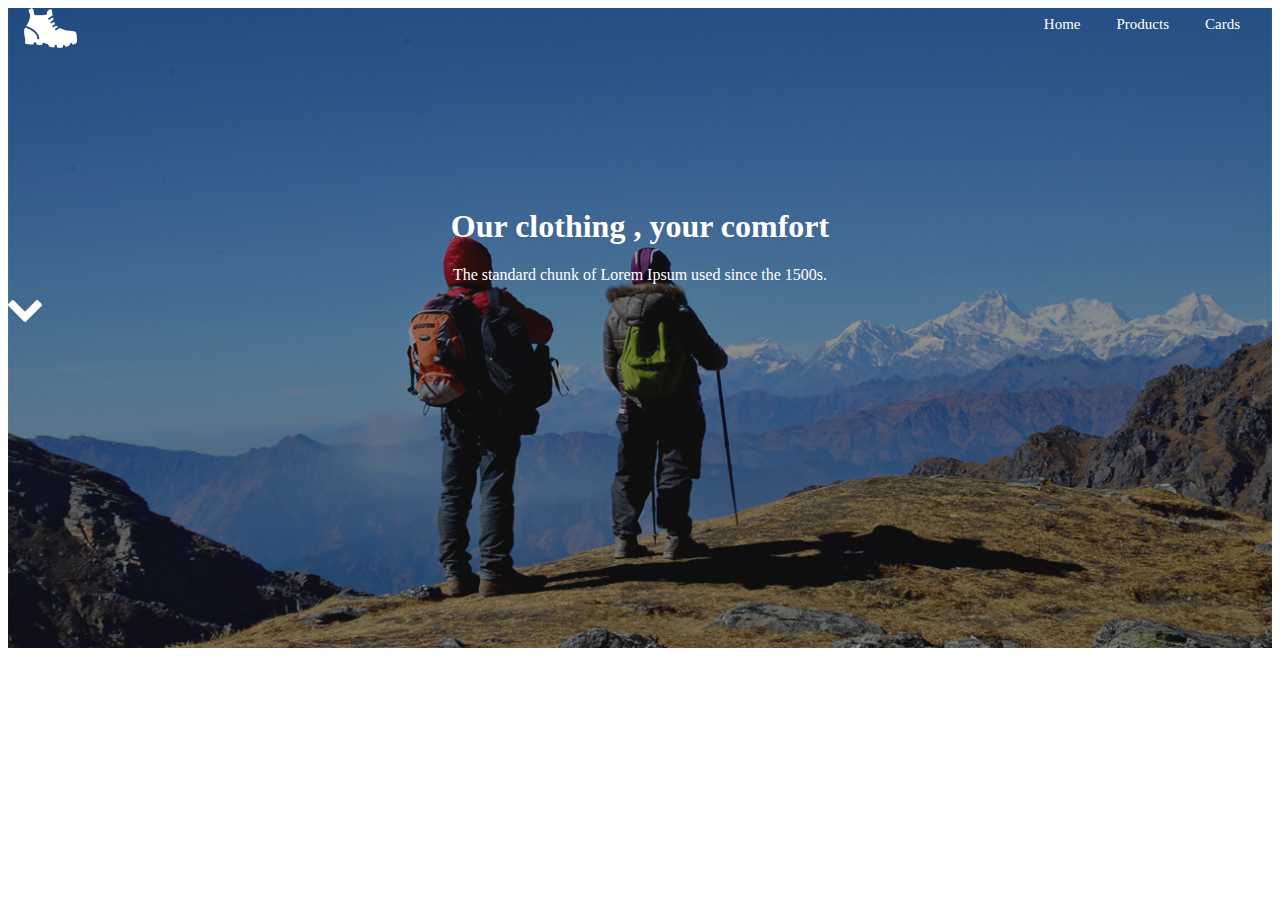
<file: NewTeacher 12.11.2019/online-shop/index.html>
<html>

<head>
    <link rel="stylesheet" href="./styles.css">
</head>

<body>
    <header>

        <nav>
            <div class="logo">
                <img src="./Bot.png" alt="site logo">
            </div>

            <ul class="nav-list">

                <li>
                    <a href=''>Home</a>
                </li>
                <li>
                    <a href=''>Products</a>
                </li>
                <li>
                    <a href=''>Cards</a>
                </li>
            </ul>


            <button class="menu-toggle">Menu</button>




        </nav>
        <div class="hero">
            <h1>Our clothing , your comfort</h1>

            <p>The standard chunk of Lorem
                Ipsum used since the 1500s.
            </p>
        </div>
        <div>
            <img src="./strelka.png" alt="strelka">
        </div>
    </header>








    <script src="./scripts.js"></script>
</body>


</html>
</file>
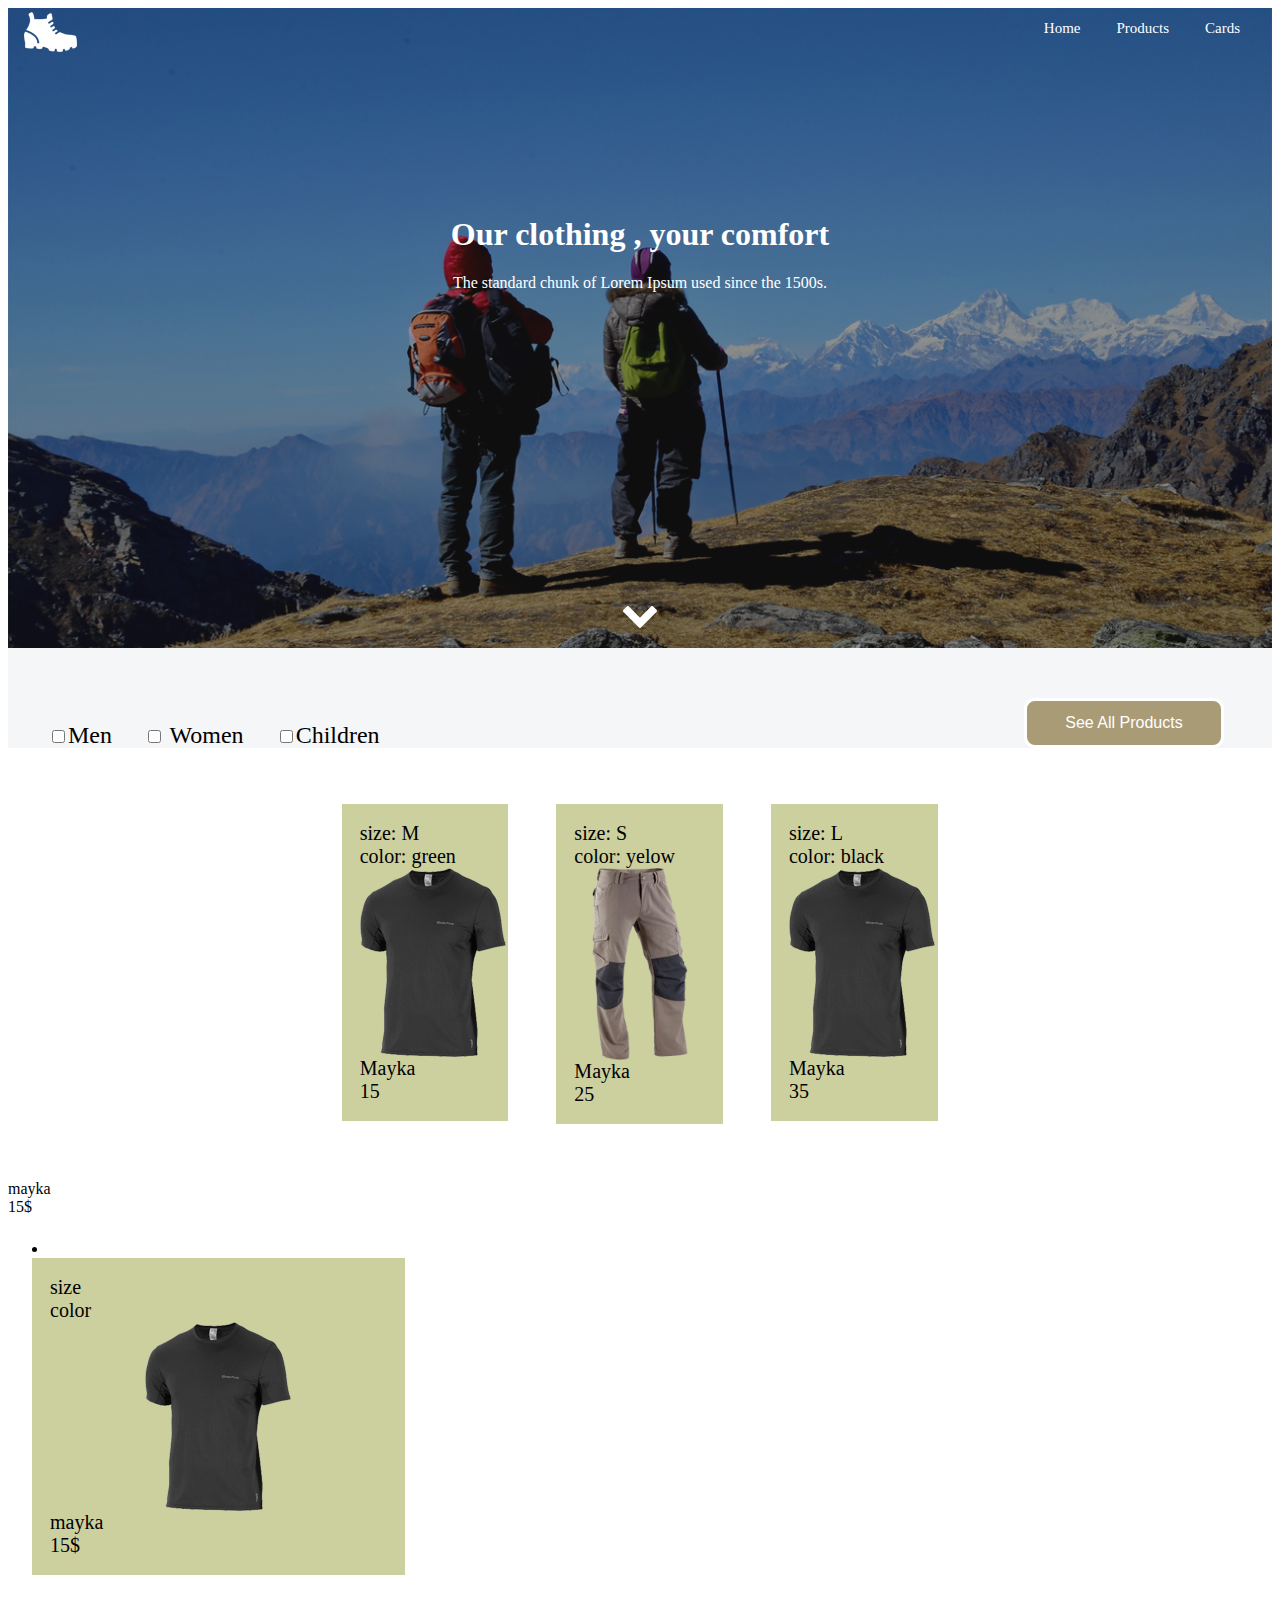
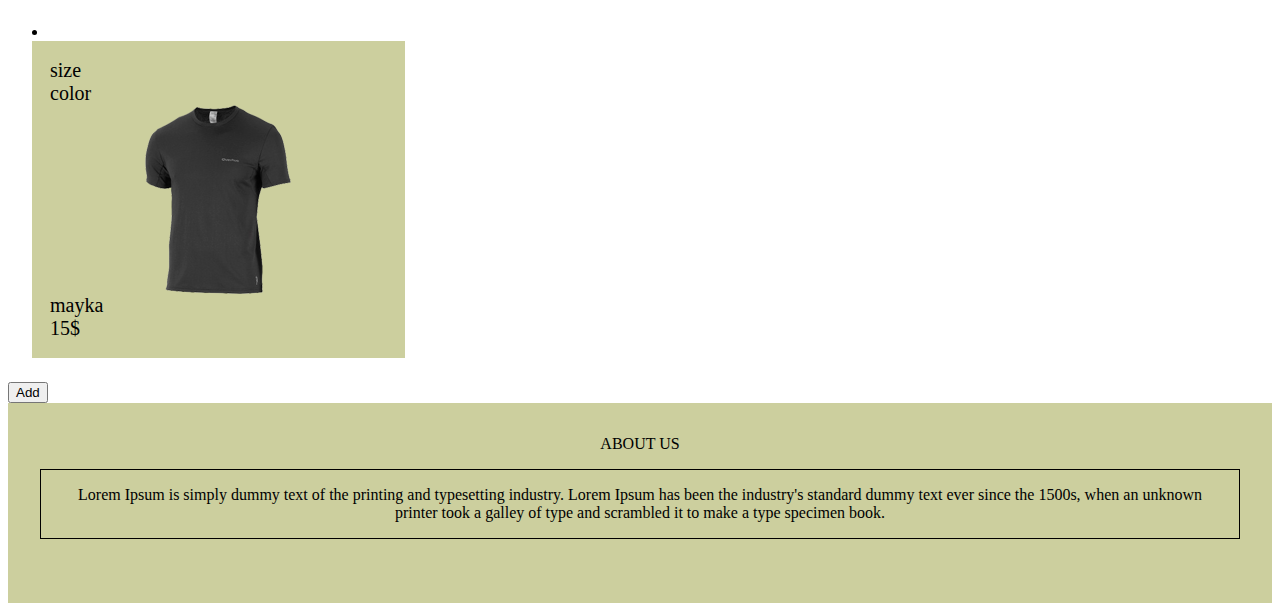
<file: Online-shop/Online-shop/index.html>
<html>

    <head>
        <link rel="stylesheet" href="./styles.css">
    </head>
    
    <body>
        <header>
    
            <nav>
                <div class="logo">
                    <img src="./Bot.png" alt="site logo">
                </div>
    
                <ul class="nav-list">
    
                    <li>
                        <a href=''>Home</a>
                    </li>
                    <li>
                        <a href=''>Products</a>
                    </li>
                    <li>
                        <a href=''>Cards</a>
                    </li>
                </ul>
    
    
                <button class="menu-toggle">Menu</button>
    
            </nav>
            <div class="hero">
                <h1>Our clothing , your comfort</h1>
    
                <p>The standard chunk of Lorem
                    Ipsum used since the 1500s.
                </p>
            </div>
            <div class="strelka">
                <img src="./strelka.png" alt="strelka">
            </div>
        </header>
    
        <div class="content">
            <div class='floor'>
                <div class="check">
    
                    <div class="checkbox">
                        <input type="checkbox">Men
                    </div>
    
                    <div class="checkbox">
                        <input type="checkbox"> Women
                    </div>
    
                    <div class="checkbox">
                        <input type="checkbox">Children
                    </div>
    
                </div>
    
                <div class="button">
                    <button>See All Products</button>
                </div>
            </div>
        </div>
    
        <section class="products">
            <div class="products-wrapper">
                <ul class="products-conteiner">
                    <li class="product">
                        <a class="product-link" href="#">
                            <div class="product-header">
                                <div class="product-size">size</div>
                                <div class="product-color">color</div>
                            </div>
                            <div class="product-content">
                                <img src="./mayka.png" alt="mayka">
                            </div>
    
                            <div class="product-footer">
                                <div class="product-name">mayka</div>
                                <div class="product-price">15$</div>
                            </div>
                        </a>
                    </li>
    
                    <li class="product">
    
                        <a class="product-link" href="#">
                            <div class="product-header">
                                <div class="product-size">size</div>
                                <div class="product-color">color</div>
                            </div>
                            <div class="product-content">
                                <img src="./mayka.png" alt="mayka">
                            </div>
    
                            <div class="product-footer">
                                <div class="product-name">mayka</div>
                                <div class="product-price">15$</div>
                            </div>
                        </a>
                    </li>
    
                    <li class="product">
    
                        <a class="product-link" href="#">
                            <div class="product-header">
                                <div class="product-size">size</div>
                                <div class="product-color">color</div>
                            </div>
                            <div class="product-content">
                                <img src="./jatpack.png" alt="jatpack">
                            </div>
    
                            <div class="product-footer">
                                <div class="product-name">jatpack</div>
                                <div class="product-price">15$</div>
                            </div>
                        </a>
                    </li>
    
                    <li class="product">
    
                        <a class="product-link" href="#">
                            <div class="product-header">
                                <div class="product-size">size</div>
                                <div class="product-color">color</div>
                            </div>
                            <div class="product-content">
                                <img src="./mayka.png" alt="mayka">
                            </div>
    
                            <div class="product-footer">
                                <div class="product-name">mayka</div>
                                <div class="product-price">15$</div>
                            </div>
                        </a>
                    </li>
    
                    <li class="product">
    
                        <a class="product-link" href="#">
                            <div class="product-header">
                                <div class="product-size">size</div>
                                <div class="product-color">color</div>
                            </div>
                            <div class="product-content">
                                <img src="./mayka.png" alt="mayka">
                            </div>
    
                            <div class="product-footer">
                                <div class="product-name">mayka</div>
                                <div class="product-price">15$</div>
                            </div>
                        </a>
                    </li>
    
                    <li class="product">
    
                        <a class="product-link" href="#">
                            <div class="product-header">
                                <div class="product-size">size</div>
                                <div class="product-color">color</div>
                            </div>
                            <div class="product-content">
                                <img src="./mayka.png" alt="mayka">
                            </div>
    
                            <div class="product-footer">
                                <div class="product-name">mayka</div>
                                <div class="product-price">15$</div>
                            </div>
                        </a>
                    </li>
                </ul>
            </div>
    
    
        </section>                       <div class="product-name">mayka</div>
                                <div class="product-price">15$</div>
                            </div>
                        </a>
                    </li>
    
                    <li class="product">
    
                        <a class="product-link" href="#">
                            <div class="product-header">
                                <div class="product-size">size</div>
                                <div class="product-color">color</div>
                            </div>
                            <div class="product-content">
                                <img src="./mayka.png" alt="mayka">
                            </div>
    
                            <div class="product-footer">
                                <div class="product-name">mayka</div>
                                <div class="product-price">15$</div>
                            </div>
                        </a>
                    </li>
    
                    <li class="product">
    
                        <a class="product-link" href="#">
                            <div class="product-header">
                                <div class="product-size">size</div>
                                <div class="product-color">color</div>
                            </div>
                            <div class="product-content">
                                <img src="./mayka.png" alt="mayka">
                            </div>
    
                            <div class="product-footer">
                                <div class="product-name">mayka</div>
                                <div class="product-price">15$</div>
                            </div>
                        </a>
                    </li>
                </ul>
            </div>
    
    
        </section>
        <button id="add-product">Add</button>
    <div class="aboutUs">
        <p>ABOUT US</p>
        <div class="about">
            Lorem Ipsum is simply dummy text of the printing and typesetting industry. Lorem Ipsum has been the
            industry's standard dummy text ever since the 1500s, when an unknown printer took a galley of type and
            scrambled it to make a type specimen book.

        </div>

    </div>

    
        <script src="./scripts.js"></script>
    </body>
    
    
    </html>
</file>
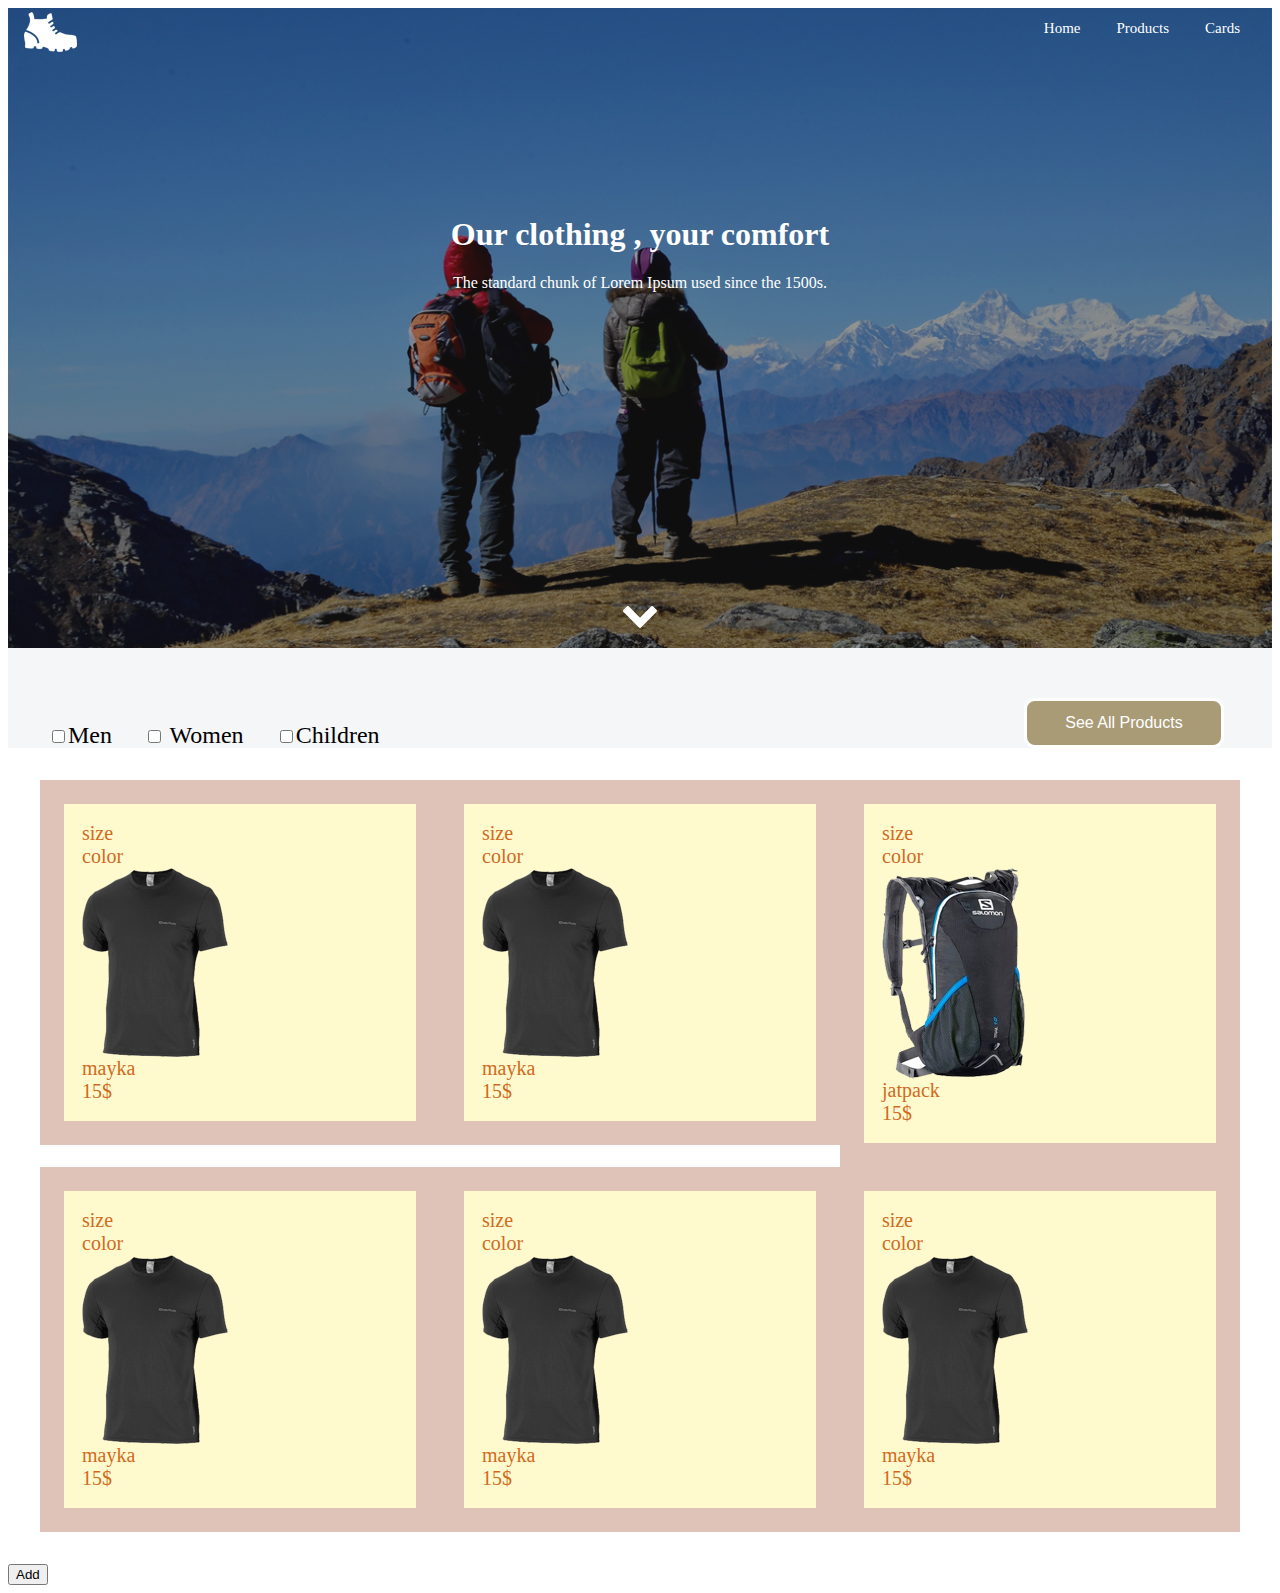
<file: NewTeacher 12.11.2019/online-shop/online-shop/index.html>
<html>

<head>
    <link rel="stylesheet" href="./styles.css">
</head>

<body>
    <header>

        <nav>
            <div class="logo">
                <img src="./Bot.png" alt="site logo">
            </div>

            <ul class="nav-list">

                <li>
                    <a href=''>Home</a>
                </li>
                <li>
                    <a href=''>Products</a>
                </li>
                <li>
                    <a href=''>Cards</a>
                </li>
            </ul>


            <button class="menu-toggle">Menu</button>

        </nav>
        <div class="hero">
            <h1>Our clothing , your comfort</h1>

            <p>The standard chunk of Lorem
                Ipsum used since the 1500s.
            </p>
        </div>
        <div class="strelka">
            <img src="./strelka.png" alt="strelka">
        </div>
    </header>

    <div class="content">
        <div class='floor'>
            <div class="check">

                <div class="checkbox">
                    <input type="checkbox">Men
                </div>

                <div class="checkbox">
                    <input type="checkbox"> Women
                </div>

                <div class="checkbox">
                    <input type="checkbox">Children
                </div>

            </div>

            <div class="button">
                <button>See All Products</button>
            </div>
        </div>
    </div>

    <section class="products">
        <div class="products-wrapper">
            <ul class="products-conteiner">
                <li class="product">
                    <a class="product-link" href="#">
                        <div class="product-header">
                            <div class="product-size">size</div>
                            <div class="product-color">color</div>
                        </div>
                        <div class="product-content">
                            <img src="./mayka.png" alt="mayka">
                        </div>

                        <div class="product-footer">
                            <div class="product-name">mayka</div>
                            <div class="product-price">15$</div>
                        </div>
                    </a>
                </li>

                <li class="product">

                    <a class="product-link" href="#">
                        <div class="product-header">
                            <div class="product-size">size</div>
                            <div class="product-color">color</div>
                        </div>
                        <div class="product-content">
                            <img src="./mayka.png" alt="mayka">
                        </div>

                        <div class="product-footer">
                            <div class="product-name">mayka</div>
                            <div class="product-price">15$</div>
                        </div>
                    </a>
                </li>

                <li class="product">

                    <a class="product-link" href="#">
                        <div class="product-header">
                            <div class="product-size">size</div>
                            <div class="product-color">color</div>
                        </div>
                        <div class="product-content">
                            <img src="./jatpack.png" alt="jatpack">
                        </div>

                        <div class="product-footer">
                            <div class="product-name">jatpack</div>
                            <div class="product-price">15$</div>
                        </div>
                    </a>
                </li>

                <li class="product">

                    <a class="product-link" href="#">
                        <div class="product-header">
                            <div class="product-size">size</div>
                            <div class="product-color">color</div>
                        </div>
                        <div class="product-content">
                            <img src="./mayka.png" alt="mayka">
                        </div>

                        <div class="product-footer">
                            <div class="product-name">mayka</div>
                            <div class="product-price">15$</div>
                        </div>
                    </a>
                </li>

                <li class="product">

                    <a class="product-link" href="#">
                        <div class="product-header">
                            <div class="product-size">size</div>
                            <div class="product-color">color</div>
                        </div>
                        <div class="product-content">
                            <img src="./mayka.png" alt="mayka">
                        </div>

                        <div class="product-footer">
                            <div class="product-name">mayka</div>
                            <div class="product-price">15$</div>
                        </div>
                    </a>
                </li>

                <li class="product">

                    <a class="product-link" href="#">
                        <div class="product-header">
                            <div class="product-size">size</div>
                            <div class="product-color">color</div>
                        </div>
                        <div class="product-content">
                            <img src="./mayka.png" alt="mayka">
                        </div>

                        <div class="product-footer">
                            <div class="product-name">mayka</div>
                            <div class="product-price">15$</div>
                        </div>
                    </a>
                </li>
            </ul>
        </div>


    </section>
    <button class="add-product">Add</button>



    <script src="./scripts.js"></script>
</body>


</html>
</file>
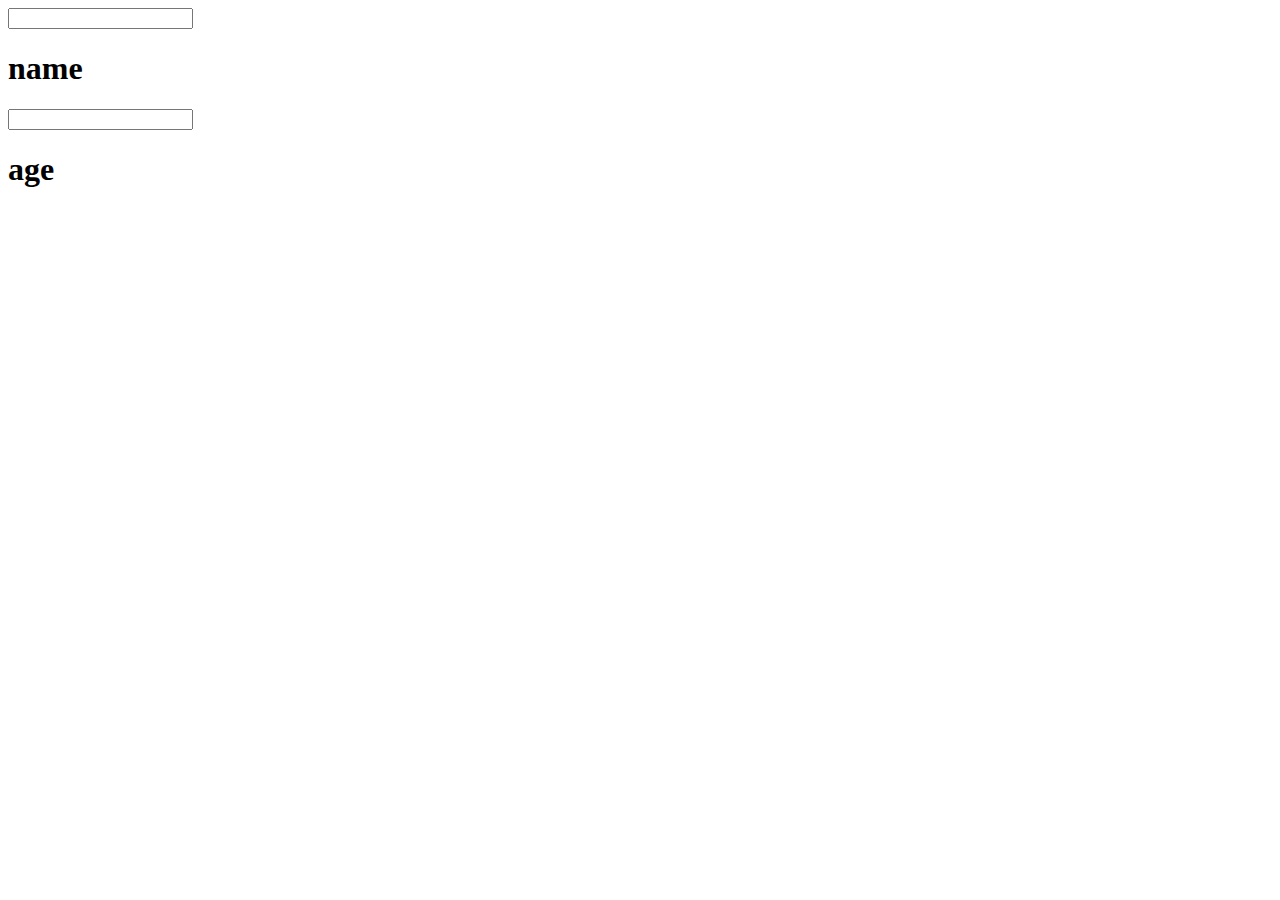
<file: NewTeacher 12.11.2019/newHtml11.11.2019.html>
<html>

<head>
</head>

<body>


    <div>
        <input type="text" m-model="name">
        <h1 m-bind="name ">name</h1>

        <input type="text" m-model="age">
        <h1 m-bind="age">age</h1>


    </div>

</body>


<script src="./index.js">
</script>


</html>
</file>
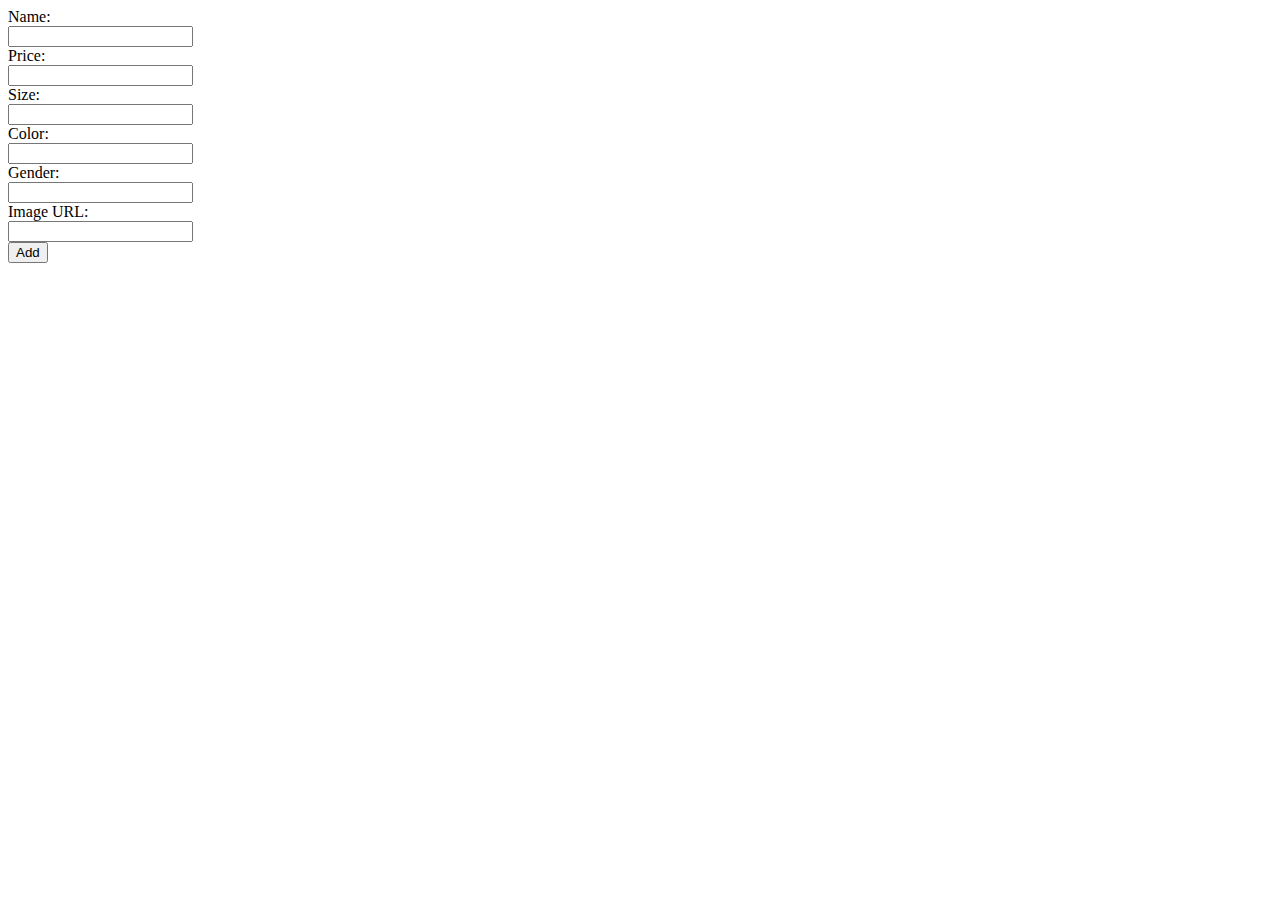
<file: Online-shop/Online-shop/admin.html>
<html>

<head>
    <link rel="stylesheet" href='./styles.css'>
    <title> Document</title>
</head>

<body class="admin">



    <form class="add-product">
        <div>
            <label>Name:<input name='name' required type="text"></label>
        </div>
        <div>
            <label>Price:<input name='price' type="text"></label>
        </div>
        <div>
            <label>Size:<input name='size' type="text"></label>
        </div>
        <div>
            <label>Color:<input name='color' type="text"></label>
        </div>
        <div>
            <label>Gender:<input name='gender' type="text"></label>
        </div>
        <div>
            <label>Image URL: <input name='imageURL' type='text'></label>
        </div>
        <button id='add-product' type='submit'>Add</button>
    </form>






    <script src='./admin.js'>
    </script>
</body>



</html>
</file>
<file: NewTeacher 12.11.2019/online-shop/styles.css>
header{
background-image: url('./Logo.png');
background-size: cover;
background-position: center center;
background-repeat: no-repeat;
min-height: 40rem;
}

nav  {
    justify-content: space-between;
    padding: 0 1rem;
    display: flex;
    color: white;
}

ul.nav-list  {
    /* display: flex; */
    align-items: center;
    margin: 0;
    padding: 0;
    list-style: none;
}

ul.nav-list li  {
    display: inline-flex;
    padding: 0.5rem 1rem;
}

ul.nav-list li a  {
    color: white;
    text-decoration: none;
    font-size: 15px;
}

.hero  {
    text-align: center;
    margin-top: 10rem;
    color: white;
}

.hero h1  {
    font-size: 2rem;
}

.hero p  {
    font-size: 1rem;
}

button.menu-toggle  {
    display: none;
}

.menu-opened .nav-list{
    transform: translateY(0);
}

@media (max-width: 768px)  {
button.menu-toggle  {
        display: block;
        z-index: 1;
    }

ul.nav-list  {
        position: absolute;
        padding: 1rem 0;
        left: 0;
        top: 0;
        width: 100%;
        background: rgba(0, 0, 0, 0.5);
        transform: translateY(-100%);
        transition: 0.3s;
    }

ul.nav-list li  {
        display: block;
        text-align: center;
        font-size: 1.5rem;
        padding: 1rem;
    }

}
</file>
<file: Online-shop/Online-shop/styles.css>
*{
    box-sizing: border-box;
}
header{
    position: relative;
    background-image: url('./Logo.png');
    background-size: cover;
    background-position: center center;
    background-repeat: no-repeat;
    min-height: 40rem;
    }
    
    nav{
        justify-content: space-between;
        padding: 4px 1rem;
        display: flex;
        color: white;
    }
    
    ul.nav-list  {
        /* display: flex; */
        align-items: center;
        margin: 0;
        padding: 0;
        list-style: none;
    }
    
    ul.nav-list li  {
        display: inline-flex;
        padding: 0.5rem 1rem;
    }
    
    ul.nav-list li a  {
        color: white;
        text-decoration: none;
        font-size: 15px;
    }
    
    .hero{
        text-align: center;
        margin-top: 10rem;
        color: white;
       
    }
    
    .hero h1  {
        font-size: 2rem;
    }
    
    .hero p  {
        font-size: 1rem;
    }
    
    button.menu-toggle  {
        display: none;
    }
    
    .menu-opened .nav-list {
        transform: translateY(0);
    }
    
    @media (max-width: 768px)  {
    button.menu-toggle  {
            display: block;
            z-index: 1;
        }
    
    ul.nav-list{
            position: absolute;
            padding: 1rem 0;
            left: 0;
            top: 0;
            width: 100%;
            background: rgba(0, 0, 0, 0.5);
            transform: translateY(-100%);
            transition: 0.3s;
        }
    
    ul.nav-list li  {
            display: block;
            text-align: center;
            font-size: 1.5rem;
            padding: 1rem;
        }
    
    }

    .strelka {
        margin: 0 50%;
        position: absolute;
        bottom: 20px;
        transform: translateX(-50%);
    }
    .strelka:hover  {
        cursor: po;
    }

    .floor{
        width: 100%;
        height: 100px;
        background: #f5f6f7;
        padding-top: 50px;
        display: flex;
        justify-content: space-between;
    }
    
    div.check{
        display: inline-flex;
        padding: 1em;
        font-size: 1.5rem;
        
    }
    div.checkbox{
        padding: 0 1rem;
    }
    
    .button button{
        width: 200px;
        height: 50px;
        border-radius: 11px;
        border: 3px solid white;
        background: #aa9b77;
        margin-right: 3rem;
        color: white;
        font-size: 1rem;
        outline: none;
    }

.products{
    margin: 2rem auto;
    justify-content: center;
    display: flex;
    
}
.products-wrapper{
    max-width: 1100px;
}

.products-conteiner{
flex-wrap: wrap;
display: flex;
flex-direction: row;
max-width: 1200px;
list-style: none;
margin: 0;
padding: 0;
justify-content: space-between;
align-items: flex-start;
}

.products-conteiner::after{
    content: "";
    flex: auto;
}

.product{
    padding: 1.5rem;
    width: 33.3%;
}
.product-link{
    width: 100%;
    display: flex;
    text-decoration: none;
    color: black;
    font-size: 1.25rem;
    flex-direction: column;
    background:rgb(204, 207, 158);
    border: 2px solid transparent;
    padding: 1rem;
}
.product-link:hover{
    border-color: darkgreen;
}

img{
    max-width: 10rem;
    max-height: 12rem; 
    display: block;
    margin: auto;
}
.aboutUs{
    text-align: center;
    padding: 1rem; 
    background-color: rgb(204, 207, 158);
    height: 200px;
}
.about{
    border: 1px solid black;
    margin: 1rem;
    padding: 1rem;
}
.filter{
    display: flex;
    
    background: rgb(194, 22, 22);
}
.filter-wrapper{
    display: inline-flex;
    margin: 0 auto;
    max-width: 1100px;
    justify-content: space-between;
    padding: 2rem;
}

.headline{
    text-transform: uppercase;
    font-size: 1.5rem;
    font-weight: bold;
    max-width: 1100px;
    position: relative;
    overflow:hidden;
    margin:0 auto;
    padding: 0 1.5rem;
}
.headline .title{
    display: inline-block;
    padding: 0 2rem 0 0;
    background: #ffffff;
    
}
.headline:after{
    display: block;
    content: '';
    width: calc(100% - 3rem);
    height: 3px;
    background: black;
    position: absolute;
    left:1.5rem;
    top: 50%;
    z-index: -1;
}

.add-product input{
    display: block;

}
</file>
<file: NewTeacher 12.11.2019/online-shop/online-shop/styles.css>
*{
    box-sizing: border-box;
}
header{
    position: relative;
    background-image: url('./Logo.png');
    background-size: cover;
    background-position: center center;
    background-repeat: no-repeat;
    min-height: 40rem;
    }
    
    nav{
        justify-content: space-between;
        padding: 4px 1rem;
        display: flex;
        color: white;
    }
    
    ul.nav-list  {
        /* display: flex; */
        align-items: center;
        margin: 0;
        padding: 0;
        list-style: none;
    }
    
    ul.nav-list li  {
        display: inline-flex;
        padding: 0.5rem 1rem;
    }
    
    ul.nav-list li a  {
        color: white;
        text-decoration: none;
        font-size: 15px;
    }
    
    .hero{
        text-align: center;
        margin-top: 10rem;
        color: white;
       
    }
    
    .hero h1  {
        font-size: 2rem;
    }
    
    .hero p  {
        font-size: 1rem;
    }
    
    button.menu-toggle  {
        display: none;
    }
    
    .menu-opened .nav-list {
        transform: translateY(0);
    }
    
    @media (max-width: 768px)  {
    button.menu-toggle  {
            display: block;
            z-index: 1;
        }
    
    ul.nav-list{
            position: absolute;
            padding: 1rem 0;
            left: 0;
            top: 0;
            width: 100%;
            background: rgba(0, 0, 0, 0.5);
            transform: translateY(-100%);
            transition: 0.3s;
        }
    
    ul.nav-list li  {
            display: block;
            text-align: center;
            font-size: 1.5rem;
            padding: 1rem;
        }
    
    }

    .strelka {
        margin: 0 50%;
        position: absolute;
        bottom: 20px;
        transform: translateX(-50%);
    }
    .strelka:hover  {
        cursor: po;
    }

    .floor{
        width: 100%;
        height: 100px;
        background: #f5f6f7;
        padding-top: 50px;
        display: flex;
        justify-content: space-between;
    }
    
    div.check{
        display: inline-flex;
        padding: 1em;
        font-size: 1.5rem;
        
    }
    div.checkbox{
        padding: 0 1rem;
    }
    
    .button button{
        width: 200px;
        height: 50px;
        border-radius: 11px;
        border: 3px solid white;
        background: #aa9b77;
        margin-right: 3rem;
        color: white;
        font-size: 1rem;
        outline: none;
    }

.products{
    margin: 2rem auto;
    justify-content: center;
    display: flex;
    
}
.products-wrapper{
max-width: 1920px;
}

.products-conteiner{
flex-wrap: wrap;
display: flex;
flex-direction: row;
max-width: 1200px;
list-style: none;
margin: 0;
padding: 0;
justify-content: space-between;
align-items: flex-start;
}

.products-conteiner::after{
    content: "";
    flex: auto;
}

.product{
    width: 33.33%;
    background: rgb(224, 195, 184);
    padding: 1.5rem;
}
.product-link{
    display: flex;
    text-decoration: none;
    color: chocolate;
    font-size: 1.25rem;
    flex-direction: column;
    background: lemonchiffon;
    border: 2px solid transparent;
    padding: 1rem;
}
.product-link:hover{
    border-color: darkgreen;
}
</file>
